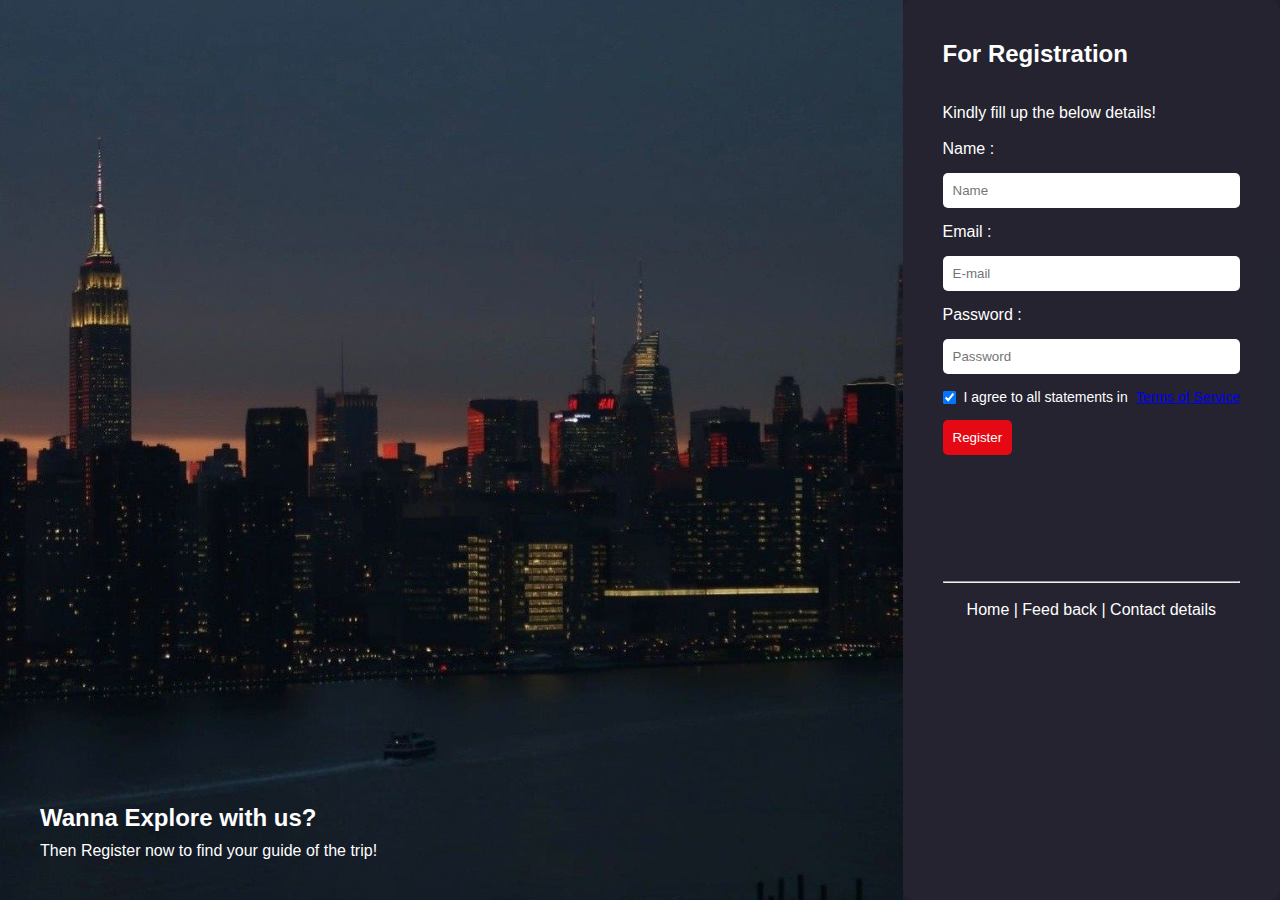
<file: Explore.html>
<!DOCTYPE html>
<html lang="en">
<head>
  <meta charset="UTF-8">
  <meta name="viewport" content="width=device-width, initial-scale=1">
  <title>Explore</title>
  <link rel="stylesheet" href="home.css">
</head>
<body>
  <div class="container">
    <div class="left">
      <h1>Wanna Explore with us?</h1>
      <p>Then Register now to find your guide of the trip!</p>
    </div>
    <div class="right-container">
  <h2>For Registration</h2><br><br>
  <p>Kindly fill up the below details!</p><br>
  <form class="registration-form">
    <label>Name :</label>
    <input type="text" placeholder="Name" />
    
    <label>Email :</label>
    <input type="email" placeholder="E-mail" />
    
    <label>Password :</label>
    <input type="password" placeholder="Password" />
    
    <label class="checkbox-label">
      <input type="checkbox" checked />
      I agree to all statements in <a href="#">Terms of Service</a>
    </label>
  <a href="Explore2.html">
  <button type="button">Register</button>
</a>

  </form><br><br><br><br><br><br><br>
  <hr><br>
        <p>
            <center>
            <a>Home |</a> <a> Feed back |</a> <a> Contact details</a>
            </center> 
        </p>
</div>
  </div>
</body>
</html>
</file>
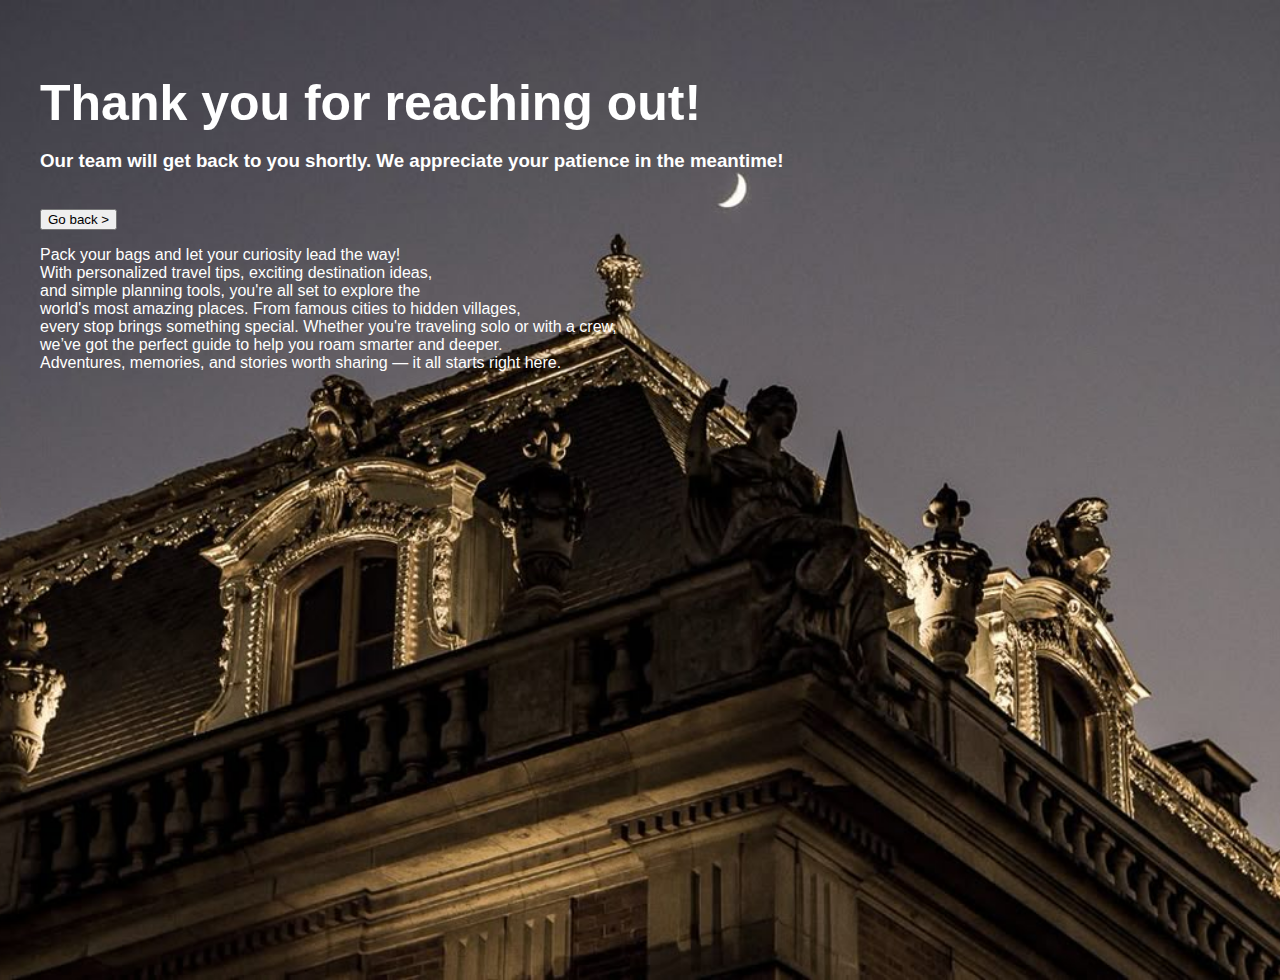
<file: Explore2.html>
<!DOCTYPE html>
<html lang="en">
<head>
  <meta charset="UTF-8" />
  <meta name="viewport" content="width=device-width, initial-scale=1.0"/>
  <title>Register</title>
  <style>
    body, html {
      margin: 0;
      padding: 0;
      height: 100%;
      font-family: Arial, sans-serif;
      color: white;
    }

    .hero {
      background: url('images/place22.jpg') no-repeat center center/cover;
      height: 100%;
      padding: 40px;
      display: flex;
      flex-direction: column;
      justify-content: space-between;
    }

    h1 {
      font-size: 50px;
      margin-bottom: 10px;
    }
  </style>
</head>
<body>
  <div class="hero">
    <div>
      <h1>Thank you for reaching out!</h1>
      <h3>Our team will get back to you shortly. We appreciate your patience in the meantime!</h3>
      </label><br>
    <a href = "Explore.html"><button type="submit">Go back ></button></a>
  </form>
      <br>
      <p>Pack your bags and let your curiosity lead the way! <br>
         With personalized travel tips, exciting destination ideas, <br>
          and simple planning tools, you're all set to explore the <br>
           world's most amazing places. From famous cities to hidden villages, <br>
            every stop brings something special. Whether you're traveling solo or with a crew, <br>
             we’ve got the perfect guide to help you roam smarter and deeper. <br>
              Adventures, memories, and stories worth sharing — it all starts right here.</p>
      </div>
    </div>
  </div>
</body>
</html>
</file>
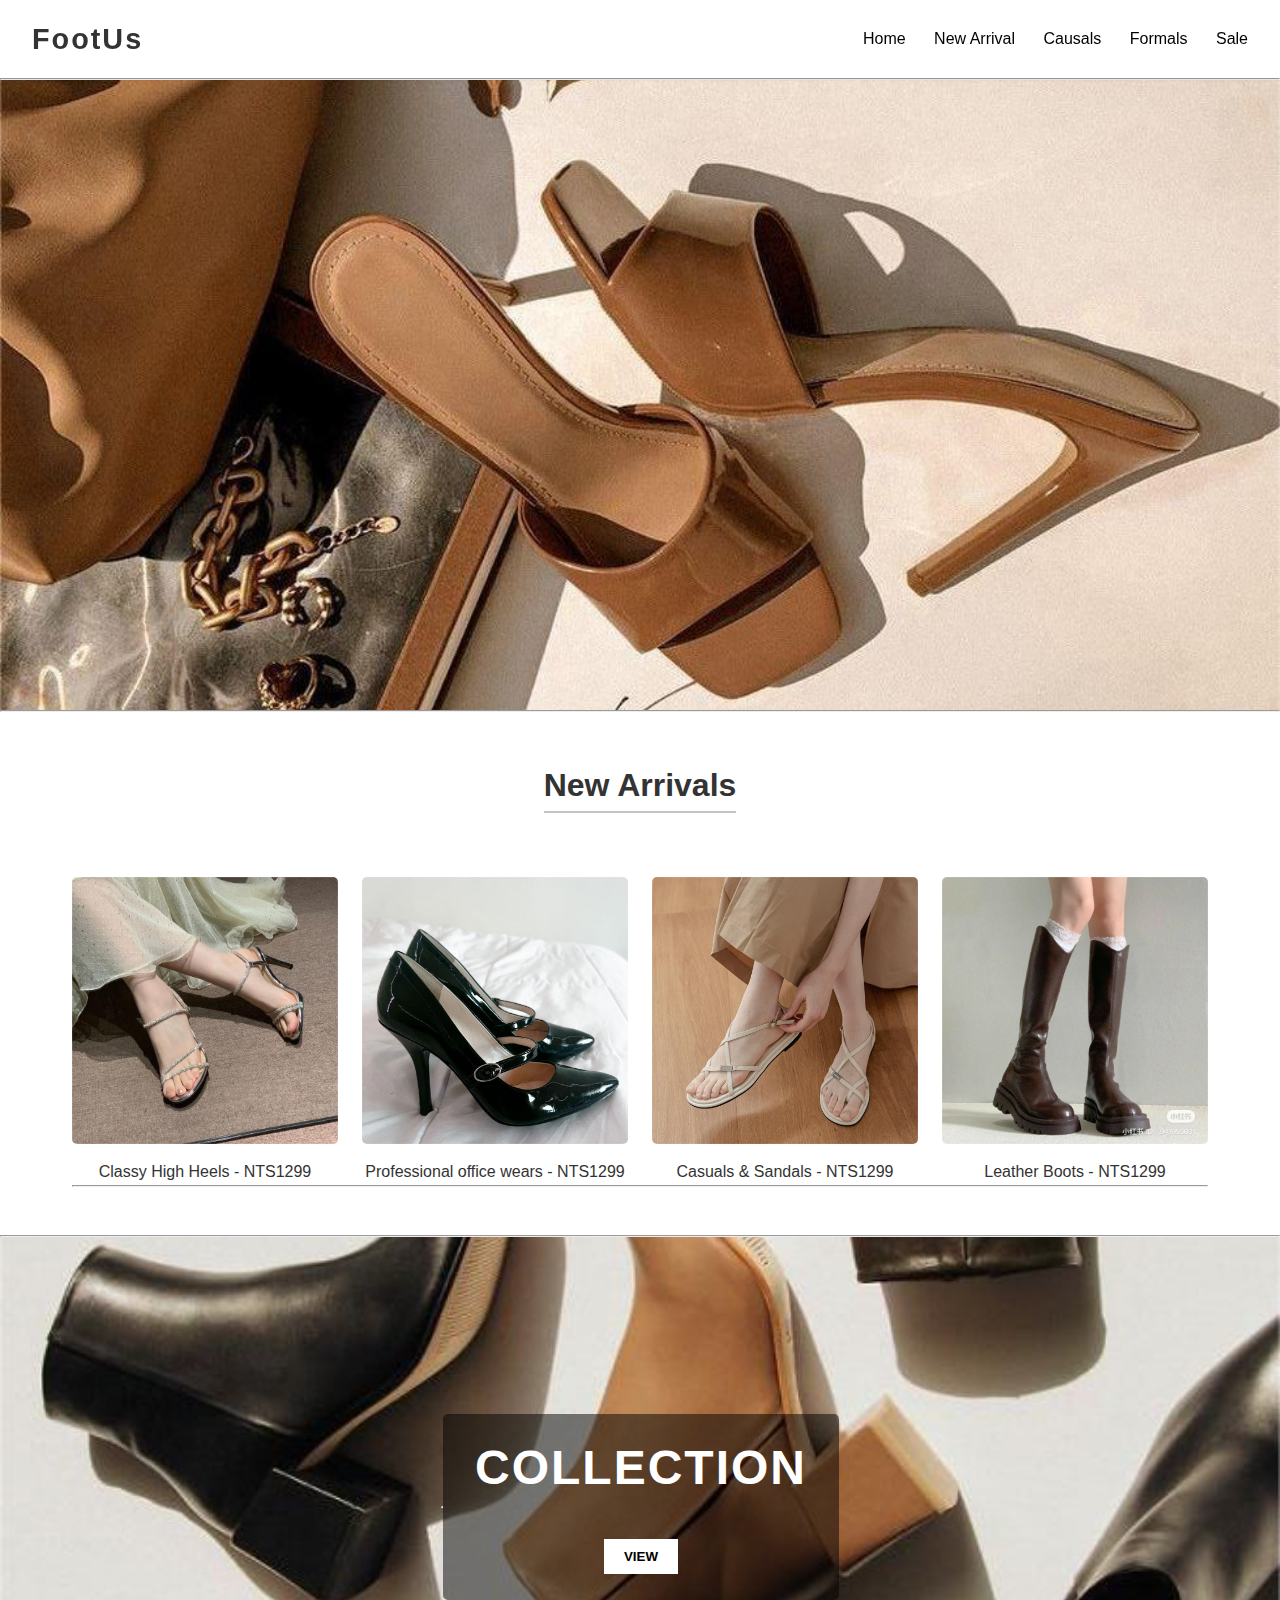
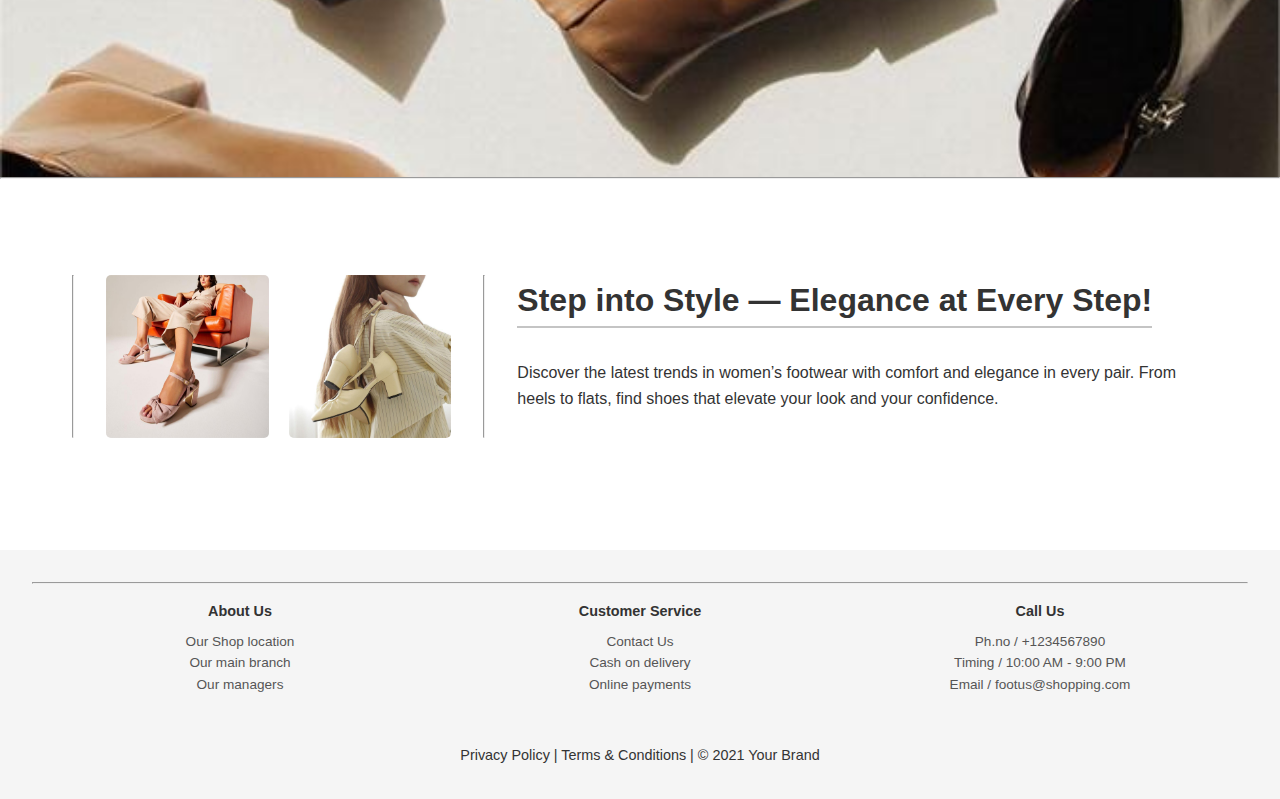
<file: Footwear.html>
<!DOCTYPE html>
<html lang="en">
<head>
  <meta charset="UTF-8" />
  <meta name="viewport" content="width=device-width, initial-scale=1.0"/>
  <title>ULTRA Fashion</title>
  <link rel="stylesheet" href="style.css" />
</head>
<body>
  <header>
    <div class="logo">FootUs</div>
    <nav>
      <a href="#">Home</a>
      <a href="#">New Arrival</a>
      <a href="#">Causals</a>
      <a href="#">Formals</a>
      <a href="#">Sale</a>
    </nav>
  </header>
  <hr>
  <div class="hero"></div>
  <hr>
  <section class="section">
    <center><h2>New Arrivals</h2></center>
    <div class="products">
      <div class="product">
        <img src="images/i1.jpg" alt="women high Heels">
        <p>Classy High Heels - NTS1299</p>
      </div>
      <div class="product">
        <img src="images/i3.jpg" alt="black leather shoe">
        <p>Professional office wears - NTS1299</p>
      </div>
      <div class="product">
        <img src="images/i4.jpg" alt="women Sandals">
        <p>Casuals & Sandals - NTS1299</p>
      </div>
      <div class="product">
        <img src="images/i5.jpg" alt="Knee-length Boots">
        <p>Leather Boots - NTS1299</p>
      </div>
    </div>
    <hr>
  </section>
  <hr>
  <div class="highlight">
    <hr>
    <h1>COLLECTION<br>
      <button class="view-btn">VIEW</button>
    </h1>
  </div>
  <hr>
  <section class="section info">
    <hr>
    <div class="info-img">
      <img src="images/v1.jpg" alt="Model on chair" />
    <img src="images/v2.jpg" alt="Shoes over shoulder" />
    </div>
    <hr>
    <div class="info-text">
      <h2>Step into Style — Elegance at Every Step!</h2>
      <p>Discover the latest trends in women’s footwear with comfort and elegance in every pair. From heels to flats, find shoes that elevate your look and your confidence.

</p>
    </div>
  </section>
  <footer>
    <hr>
    <div class="footer-columns">
      <div>
        <h4>About Us</h4>
        <p>Our Shop location<br>Our main branch<br>Our managers</p>
      </div>
      <div>
        <h4>Customer Service</h4>
        <p>Contact Us<br>Cash on delivery<br>Online payments</p>
      </div>
      <div>
        <h4>Call Us</h4>
        <p>Ph.no / +1234567890<br>Timing / 10:00 AM - 9:00 PM<br>Email / footus@shopping.com</p>
      </div>
    </div>
    <p>Privacy Policy | Terms & Conditions | &copy; 2021 Your Brand</p>
  </footer>
</body>
</html>
</file>
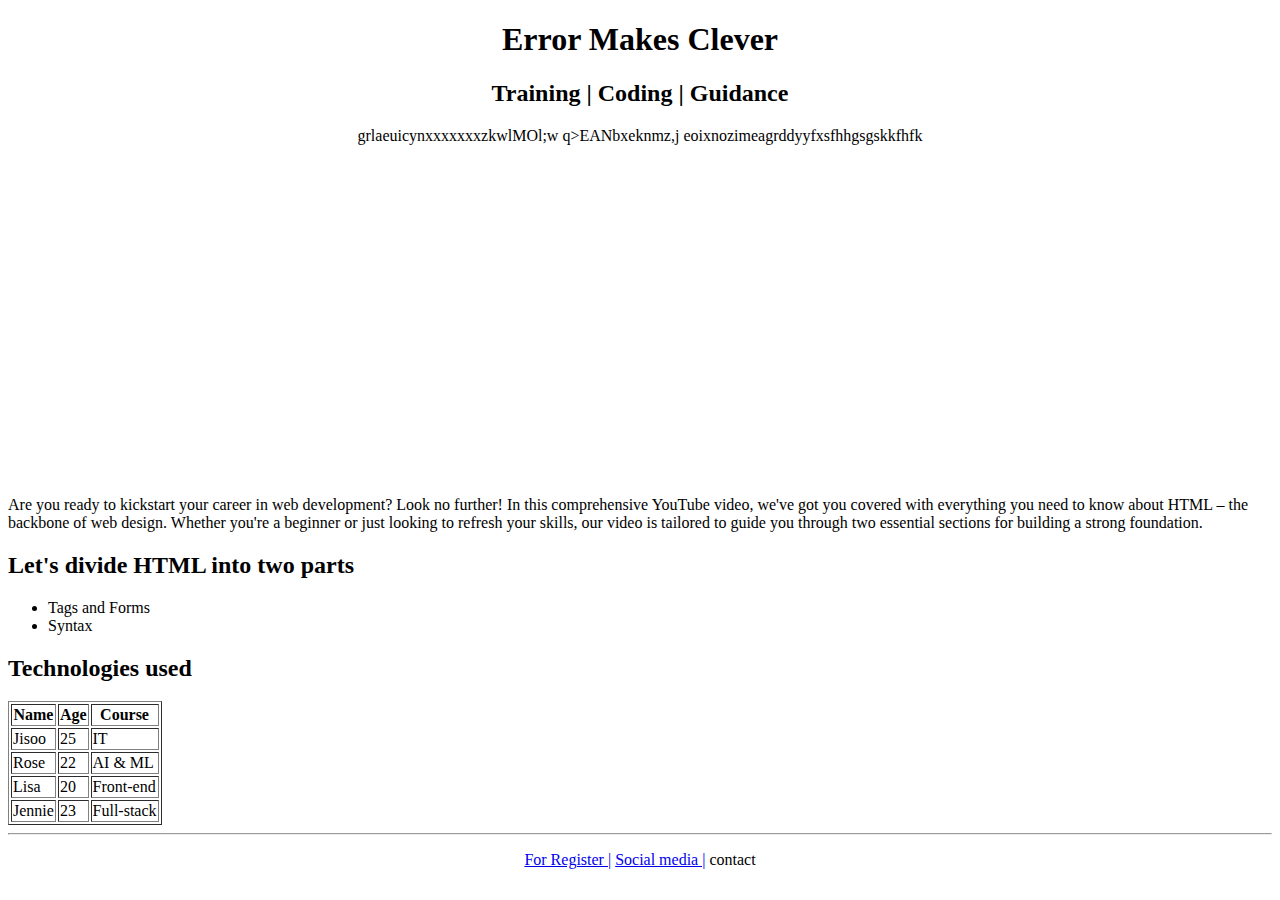
<file: login.html>
<!DOCTYPE html>
<html lang="en">
<head>
    <meta charset="UTF-8">
    <meta name="viewport" content="width=device-width, initial-scale=1.0">
    <title>EMC</title>
</head>
<body>
    <center>
    <h1>Error Makes Clever</h1>
    <h2>Training | Coding | Guidance</h2>
    <p>
        grlaeuicynxxxxxxxzkwlMOl;w q>EANbxeknmz,j eoixnozimeagrddyyfxsfhhgsgskkfhfk
    </p>
    <iframe width="560" height="315" src="https://www.youtube.com/embed/FYErehuSuuw?si=8c3AImE1wKeiriHX" title="YouTube video player" frameborder="0" allow="accelerometer; autoplay; clipboard-write; encrypted-media; gyroscope; picture-in-picture; web-share" referrerpolicy="strict-origin-when-cross-origin" allowfullscreen></iframe>
    </center>
    <p>Are you ready to kickstart your career in web development? Look no further! In this comprehensive YouTube video, we've got you covered with everything you need to know about HTML – the backbone of web design. Whether you're a beginner or just looking to refresh your skills, our video is tailored to guide you through two essential sections for building a strong foundation.</p>   
    <h2>Let's divide HTML into two parts</h2>
    <ul>
        <li>Tags and Forms</li>
        <li>Syntax</li>
    </ul>
    <h2>Technologies used</h2>
    <table border="1">
        <tr>
            <th>Name</th> <th>Age</th> <th>Course</th>
        </tr>
        <tr>
             <td>Jisoo</td> <td>25</td> <td>IT</td>
        </tr>
        <tr>
            <td>Rose</td> <td>22</td> <td>AI & ML</td>
        </tr>
        <tr>
            <td>Lisa</td> <td>20</td> <td>Front-end</td>
        </tr>
        <tr>
            <td>Jennie</td> <td>23</td> <td>Full-stack</td>
        </tr>
        </table>
        <hr>
        <p>
            <center>
            <a href = "register.html">For Register |</a> <a href = "https://www.youtube.com/watch?v=FYErehuSuuw&t=279s"> Social media |</a> <a> contact</a>
            </center> 
        </p>
</body>
</html>
</file>
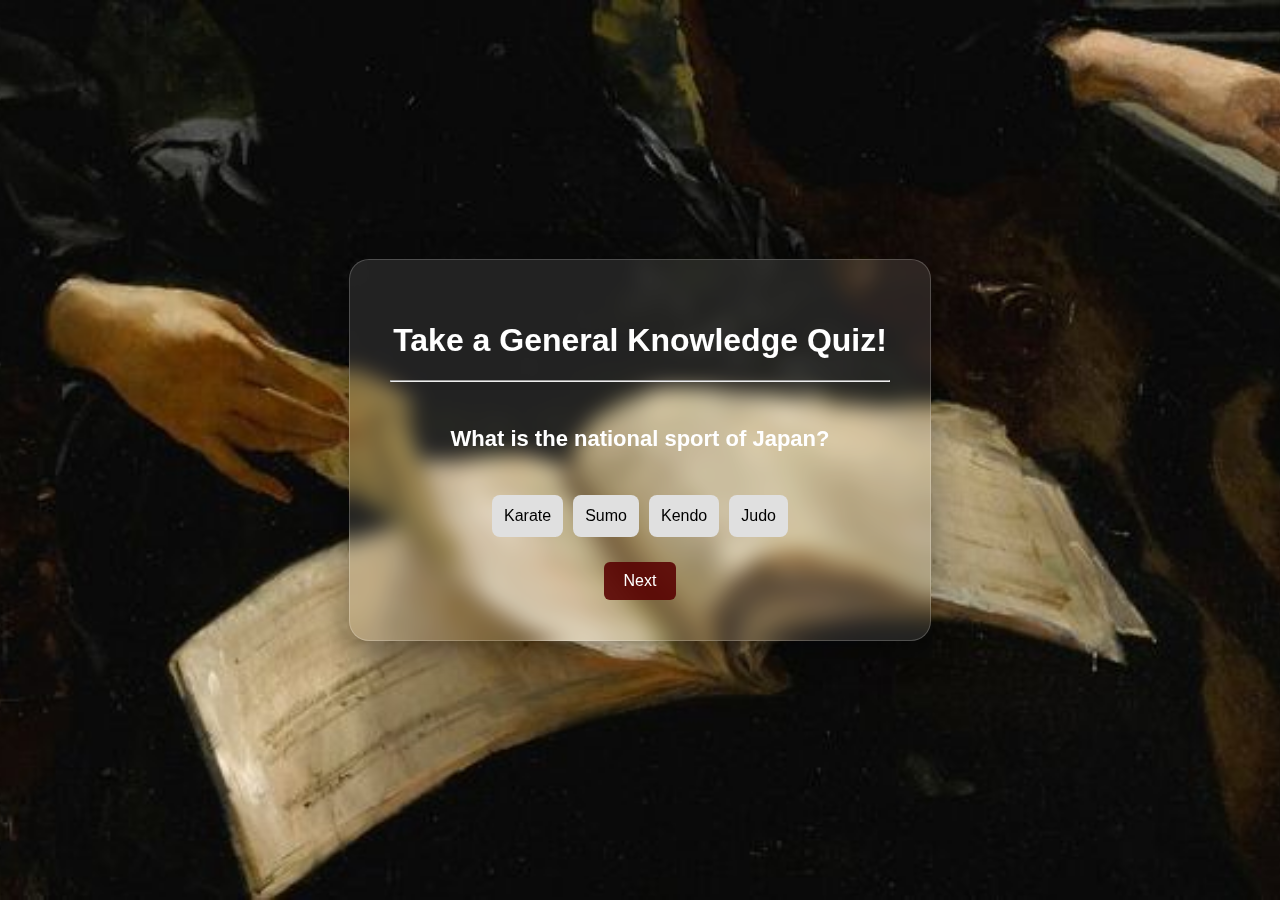
<file: quiz1.html>
<!DOCTYPE html>
<html lang="en">
<head>
  <meta charset="UTF-8">
  <title>Simple Quiz App</title>
  <link rel="stylesheet" href="quiz2.css">
</head>
<body>
  <div class="quiz-container">
    <h1 style="color: white;" >Take a General Knowledge Quiz!</h1><hr>
    <br><br>
    <div id="question" style="color: white;">Question text</div>
    <br>
    <div id="options"></div>
    <button id="next-btn">Next</button>
    <div id="score" class="hidden"></div>
  </div>
  <script src="quiz3.script"></script>
</body>
</html>
</file>
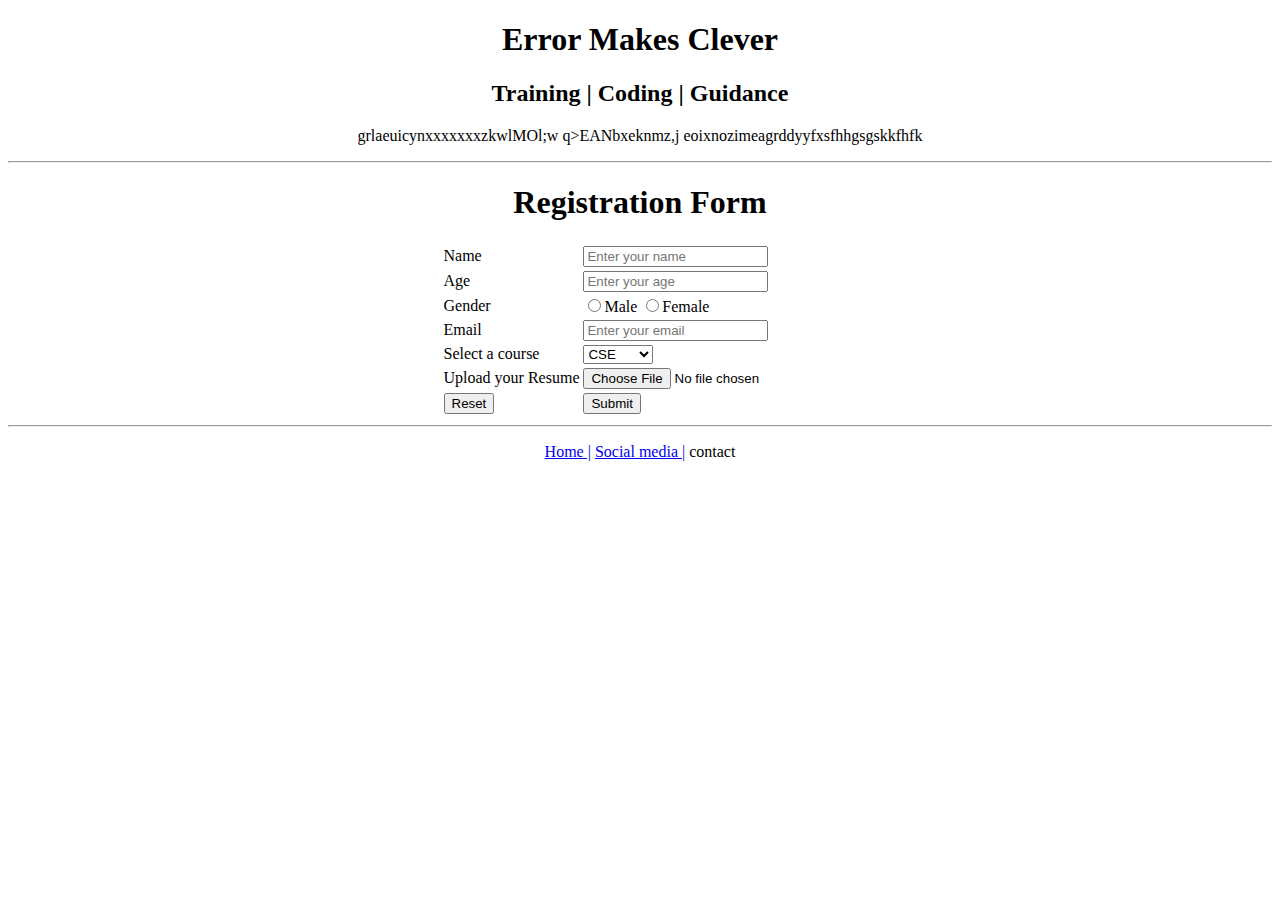
<file: register.html>
<!DOCTYPE html>
<html lang="en">
<head>
  <title>For Registering</title>
</head>
<body>
     <center>
    <h1>Error Makes Clever</h1>
    <h2>Training | Coding | Guidance</h2>
    <p>
        grlaeuicynxxxxxxxzkwlMOl;w q>EANbxeknmz,j eoixnozimeagrddyyfxsfhhgsgskkfhfk
    </p>
     </center>
     <hr>
     <center>
        <h1>Registration Form</h1>
        <form>
            <table>
                 <tr>
                <td>Name</td> 
                <td><input type="text" placeholder="Enter your name"></td>
            </tr>
             <tr>
                <td>Age</td> 
                <td><input type="number" placeholder="Enter your age"></td>
            </tr>
             <tr>
                <td>Gender</td> 
                <td><input type="radio" name="Gender">Male
                <input type="radio" name="Gender">Female
                </td>
            </tr>
             <tr>
                <td>Email</td> <td><input type="email" placeholder="Enter your email"></td>
            </tr>
             <tr>
                <td>Select a course</td> 
                <td><select>
                    <option>CSE</option>
                    <option>AI & DS</option>
                </select></td>
            </tr>
             <tr>
                <td>Upload your Resume</td>
                <td><input type="file"></td> 
            </tr>
             <tr>
                <td><input type="Reset"></td> <td><input type="Submit"
                </td>
            </tr>
            </table>
        </form>
        <hr>
        <p>
            <center>
            <a href = "login.html">Home |</a> <a href = "https://www.youtube.com/watch?v=FYErehuSuuw&t=279s"> Social media |</a> <a> contact</a>
            </center> 
        </p>
     </center>
</body>
</html>
</file>
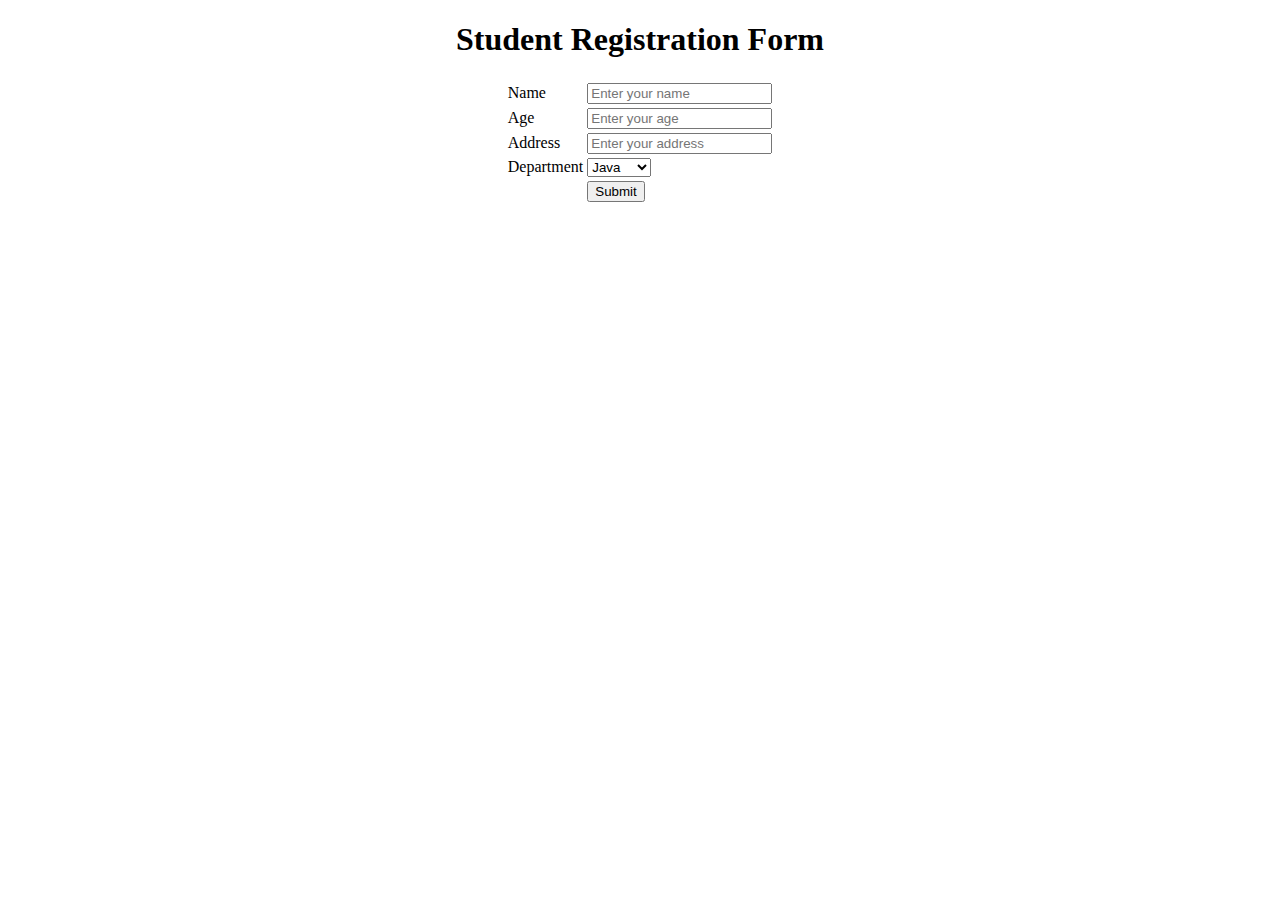
<file: toPractice.html>
<!DOCTYPE html>
<html lang="en">
<head>
    <meta charset="UTF-8">
    <meta name="viewport" content="width=device-width, initial-scale=1.0">
    <title>Practicing</title>
</head>
<body>
    <center>
    <h1>Student Registration Form</h1>
    <form>
        <table>
            <tr>
                <td>Name</td> 
                <td><input type="text" placeholder="Enter your name"></td>
            </tr>
            <tr>
                <td>Age</td> <td><input type="number" placeholder="Enter your age"></td>
            </tr>
             <tr>
                <td>Address</td> <td><input type="address" placeholder="Enter your address"></td>
            </tr>
             <tr>
                <td>Department</td> 
                <td>
                    <select>
                        <option>Java</option>
                        <option>Python</option>
                        <option>C++</option>
                    </select>
                </td>
            </tr>
            <tr>
                <td> </td><td><input type="submit"></td> 
            </tr>
        </table>
    </form>
    </center>    
</body>
</html>
</file>
<file: home.css>
* {
  margin: 0;
  padding: 0;
  box-sizing: border-box;
  font-family: Arial, sans-serif;
}

body {
  background: #1f1f2e;
  color: #fff;
}

.container {
  display: flex;
  min-height: 100vh;
}

.left, .right {
  flex: 1;
  padding: 40px;
}

.left {
  background: url('images/place11.jpg') center/cover no-repeat;
  display: flex;
  flex-direction: column;
  justify-content: flex-end;
  color: white;
}

.left h1 {
  font-size: 24px;
  margin-bottom: 10px;
}
.right-container {
  background-color: rgba(56, 54, 54, 0.209);
  padding: 40px;
  border-radius: 10px;
  color: #fff; 
}

.right h2 {
  margin-bottom: 20px;
}

.registration-form {
  display: flex;
  flex-direction: column;
  gap: 15px;
  max-width: 300px;
}

.registration-form input[type="text"],
.registration-form input[type="email"],
.registration-form input[type="password"] {
  padding: 10px;
  border: none;
  border-radius: 5px;
}

.registration-form button {
  background-color: #e50914;
  color: white;
  padding: 10px;
  border: none;
  border-radius: 5px;
  cursor: pointer;
  
}

.checkbox-label {
  display: flex;
  align-items: center;
  gap: 8px;
  font-size: 14px;
}
</file>
<file: style.css>
* {
  margin: 0;
  padding: 0;
  box-sizing: border-box;
}

body {
  font-family: 'Segoe UI', sans-serif;
  background-color: #fff;
  color: #333;
  line-height: 1.6;
}

header {
  position: sticky;
  top: 0;
  background: white;
  padding: 1rem 2rem;
  display: flex;
  justify-content: space-between;
  align-items: center;
  box-shadow: 0 2px 4px rgba(0,0,0,0.05);
  z-index: 1000;
}

.logo {
  font-size: 1.8rem;
  font-weight: bold;
  letter-spacing: 2px;
}

nav a {
  margin-left: 1.5rem;
  text-decoration: none;
  color: #000;
  font-weight: 500;
}

nav a:hover {
  color: #999;
}

.hero {
  width: 100%;
  height: 70vh;
  background: url('images/110.jpg') no-repeat center center/cover;
  display: flex;
  justify-content: center;
  align-items: center;
}

.section {
  padding: 3rem 2rem;
  max-width: 1200px;
  margin: auto;
}

.section h2 {
  text-align: center;
  margin-bottom: 2rem;
  font-size: 2rem;
  border-bottom: 2px solid #c4c4c4;
  display: inline-block;
}

.products {
  display: grid;
  grid-template-columns: repeat(auto-fit, minmax(200px, 1fr));
  gap: 1.5rem;
  margin-top: 2rem;
}

.product {
  text-align: center;
}

.product img {
  width: 100%;
  height: auto;
  border-radius: 5px;
}

.product p {
  margin-top: 0.5rem;
}

.highlight {
  width: 100%;
  height: 60vh;
  background: url('images/111.jpg') no-repeat center center/cover;
  display: flex;
  justify-content: center;
  align-items: center;
  color: white;
  text-align: center;
}

.highlight h1 {
  font-size: 3rem;
  letter-spacing: 2px;
  background-color: rgba(0, 0, 0, 0.5);
  padding: 1rem 2rem;
  border-radius: 5px;
}

.view-btn {
  margin-top: 10px;
  padding: 10px 20px;
  background: #fff;
  color: #000;
  border: none;
  cursor: pointer;
  font-weight: bold;
}
.section info{
     display: grid;
    grid-template-rows: repeat(2,1fr);
    gap: 20px;
    flex: 1;
  min-width: 300px;
}

.info {
  display: flex;
  flex-wrap: wrap;
  gap: 2rem;
  margin-top: 3rem;
}

.info-img {
    display: grid;
    grid-template-columns: repeat(2,1fr);
    gap: 20px;
  flex: 1;
  min-width: 300px;
}

.info-img img {
  width: 100%;
  border-radius: 5px;
}

.info-text {
  flex: 2;
}

footer {
  background: #f5f5f5;
  padding: 2rem;
  text-align: center;
  font-size: 0.9rem;
  margin-top: 4rem;
}

.footer-columns {
  display: flex;
  flex-wrap: wrap;
  justify-content: space-between;
  max-width: 1200px;
  margin: auto;
  padding-bottom: 2rem;
}

.footer-columns div {
  flex: 1;
  min-width: 150px;
  margin: 1rem 0;
}

.footer-columns h4 {
  margin-bottom: 0.5rem;
}

.footer-columns p {
  font-size: 0.85rem;
  color: #555;
}
</file>
<file: quiz2.css>
body {
  font-family: 'Segoe UI', sans-serif;
  background: linear-gradient(to right, #667eea, #764ba2);
  color: #333;
  height: 100vh;
  display: flex;
  justify-content: center;
  align-items: center;
  margin: 0;
}

body {
  background: url('images/q3.jpg') no-repeat center center/cover;
  position: relative;
}


.quiz-container {
  background: rgba(255, 255, 255, 0.1); 
  backdrop-filter: blur(10px); 
  -webkit-backdrop-filter: blur(10px); 
  border: 1px solid rgba(255, 255, 255, 0.2);
  border-radius: 20px;
  padding: 40px;
  width: 90%;
  max-width: 500px;
  text-align: center;
  box-shadow: 0 8px 32px rgba(0, 0, 0, 0.37);
}

@keyframes fadeIn {
  from { opacity: 0; transform: translateY(-20px); }
  to { opacity: 1; transform: translateY(0); }
}

#options button {
  background-color: #e0e0e0;
  border: none;
  padding: 12px;
  margin: 8px 0;
  margin: 5px;
  border-radius: 8px;
  font-size: 16px;
  cursor: pointer;
  transition: background 0.3s;
}

#question {
  font-size: 22px;        
  font-weight: 600;      
  color: #222222;          
  margin-bottom: 20px;   
}

#options button:hover {
  background-color: #d4d4d4;
}

#next-btn {
  background-color: #580101e2;
  color: white;
  padding: 10px 20px;
  margin-top: 20px;
  border: none;
  border-radius: 6px;
  font-size: 16px;
  cursor: pointer;
  transition: background 0.3s;
}

.hidden {
  display: none;
}

#score {
  font-size: 20px;         
  font-weight: bold;       
  color: #820e0ee2;          
  margin-top: 10px;        
}
</file>
